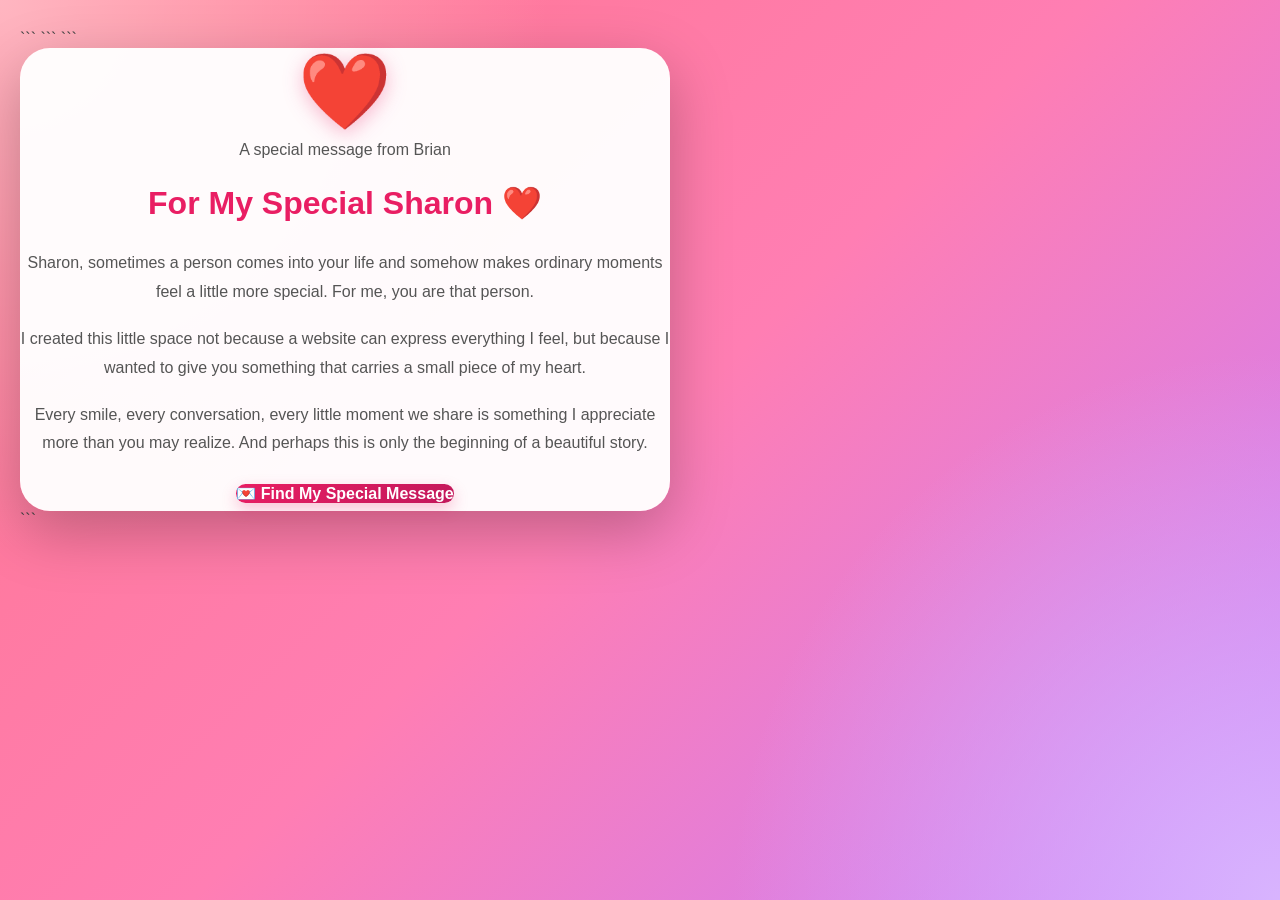
<file: index.html>
<!DOCTYPE html>

<html lang="en">

<head>
    <meta charset="UTF-8">

```
<meta name="viewport"
      content="width=device-width, initial-scale=1.0">

<title>From Brian to Sharon ❤️</title>

<link rel="stylesheet" href="style.css">
```

</head>

<body>

```
<!-- Romantic Card -->
<div class="card">

    <div class="heart">
        ❤️
    </div>

    <p class="from">
        A special message from Brian
    </p>

    <h1>For My Special Sharon ❤️</h1>

    <p>
        Sharon, sometimes a person comes into your life and
        somehow makes ordinary moments feel a little more special.
        For me, you are that person.
    </p>

    <p>
        I created this little space not because a website can
        express everything I feel, but because I wanted to give
        you something that carries a small piece of my heart.
    </p>

    <p>
        Every smile, every conversation, every little moment we
        share is something I appreciate more than you may realize.
        And perhaps this is only the beginning of a beautiful story.
    </p>


    <!-- Love Journey Button -->

    <button onclick="showSecret()">
        💌 Find My Special Message
    </button>


    <!-- Hidden Special Message -->

    <div id="secretMessage">

        <h2>💖 A Letter From Brian</h2>

        <p>
            Dear Sharon,
        </p>

        <p>
            I want you to know that you are genuinely special to me.
            There are some feelings that are difficult to put into
            ordinary words, so I decided to put them into this little
            letter instead.
        </p>

        <p>
            I don't know exactly what tomorrow holds, but I would
            love to discover the journey one step at a time.
            I want us to create beautiful memories, laugh together,
            support each other, and enjoy the simple moments that
            make life meaningful.
        </p>

        <p>
            I am not promising a perfect story. Instead, I am hoping
            for something real — something built with honesty,
            respect, understanding, laughter, and care.
        </p>

        <p>
            Maybe one day we will look back at this little website
            and smile because it reminds us of where everything
            started.
        </p>

        <p>
            So, Sharon, this is my little way of saying:
            <strong>I appreciate you, I care about you, and I would
            love to see where this journey can take us.</strong> ❤️
        </p>

        <p class="final-message">
            Here's to new memories, beautiful moments,
            and a journey worth remembering. ❤️
        </p>

        <p class="signature">
            With love,<br>
            <strong>Brian ❤️</strong>
        </p>

    </div>

</div>


<script src="script.js"></script>
```

</body>

</html>
</file>
<file: style.css>
* {
  margin: 0;
  padding: 0;
  box-sizing: border-box;
  }

html {
scroll-behavior: smooth;
}

body {
min-height: 100vh;

```
display: flex;
justify-content: center;
align-items: center;

padding: 30px 20px;

font-family: "Segoe UI", Arial, sans-serif;

background:
    radial-gradient(circle at top left, #ffb6c1, transparent 35%),
    radial-gradient(circle at bottom right, #d8b4fe, transparent 35%),
    linear-gradient(135deg, #ff758c, #ff7eb3, #c77dff);

color: #444;

overflow-x: hidden;
```

}

/* =========================================
MAIN CONTAINER
========================================= */

.container,
.card {
width: 100%;
max-width: 650px;

```
padding: 45px 40px;

text-align: center;

background: rgba(255, 255, 255, 0.96);

border-radius: 30px;

box-shadow:
    0 20px 60px rgba(0, 0, 0, 0.25);

animation: cardAppear 1.2s ease;

position: relative;

z-index: 10;
```

}

/* =========================================
HEART
========================================= */

.heart {
font-size: 75px;

```
margin-bottom: 10px;

animation: heartbeat 1.3s infinite;

filter:
    drop-shadow(0 5px 10px rgba(233, 30, 99, 0.3));
```

}

/* =========================================
HEADINGS
========================================= */

h1 {
color: #e91e63;

```
font-size: 38px;

margin-bottom: 25px;

line-height: 1.3;
```

}

h2 {
color: #e91e63;

```
font-size: 26px;

margin-bottom: 20px;
```

}

/* =========================================
PARAGRAPHS
========================================= */

p {
color: #555;

```
font-size: 18px;

line-height: 1.8;

margin-bottom: 18px;
```

}

/* =========================================
TYPING MESSAGE BOX
========================================= */

.message-box {
background: linear-gradient(
135deg,
#fff0f5,
#fff7fb
);

```
border-left: 5px solid #e91e63;

padding: 25px;

margin-bottom: 25px;

border-radius: 18px;

box-shadow:
    0 8px 25px rgba(233, 30, 99, 0.1);
```

}

.message-box h2 {
font-size: 24px;
}

/* Typing text */

#typingText {
min-height: 90px;

```
color: #555;

font-size: 18px;

line-height: 1.8;
```

}

/* =========================================
BUTTONS
========================================= */

button {
border: none;

```
padding: 15px 28px;

margin: 8px 5px;

background: linear-gradient(
    135deg,
    #e91e63,
    #c2185b
);

color: white;

font-size: 16px;

font-weight: bold;

border-radius: 30px;

cursor: pointer;

transition:
    transform 0.3s ease,
    box-shadow 0.3s ease,
    background 0.3s ease;

box-shadow:
    0 6px 15px rgba(233, 30, 99, 0.25);
```

}

button:hover {
transform: translateY(-3px) scale(1.04);

```
box-shadow:
    0 10px 25px rgba(233, 30, 99, 0.4);
```

}

button:active {
transform: scale(0.96);
}

/* =========================================
LOVE LETTER
========================================= */

#secretMessage {
display: none;

```
margin-top: 30px;

padding: 32px;

background:
    linear-gradient(
        135deg,
        #fff0f5,
        #fff8fb
    );

border-radius: 22px;

border: 2px solid #ffb6c1;

box-shadow:
    0 10px 30px rgba(233, 30, 99, 0.12);

text-align: left;

animation: loveLetterAppear 1s ease;
```

}

/* Love letter heading */

#secretMessage h2 {
text-align: center;

```
color: #e91e63;

margin-bottom: 25px;

font-size: 27px;
```

}

/* Love letter paragraphs */

#secretMessage p {
color: #555;

```
font-size: 17px;

line-height: 1.9;

margin-bottom: 20px;
```

}

/* Final message */

.final-message {
color: #e91e63 !important;

```
font-weight: bold;

font-size: 21px !important;

text-align: center;

margin-top: 30px;
```

}

/* Signature */

.signature {
color: #c2185b !important;

```
font-size: 19px !important;

font-style: italic;

text-align: right;

margin-top: 30px;

margin-bottom: 5px !important;
```

}

/* =========================================
HIDDEN CLASS
========================================= */

.hidden {
display: none !important;
}

/* =========================================
MEMORY GALLERY
========================================= */

.memory-gallery {
display: grid;

```
grid-template-columns:
    repeat(auto-fit, minmax(180px, 1fr));

gap: 20px;

margin-top: 30px;

margin-bottom: 30px;
```

}

.memory-card {
background: #fff0f5;

```
padding: 12px;

border-radius: 18px;

box-shadow:
    0 8px 20px rgba(0, 0, 0, 0.1);

transition:
    transform 0.3s ease,
    box-shadow 0.3s ease;
```

}

.memory-card:hover {
transform: translateY(-7px);

```
box-shadow:
    0 15px 30px rgba(0, 0, 0, 0.15);
```

}

.memory-image {
width: 100%;

```
height: 200px;

object-fit: cover;

border-radius: 14px;

cursor: pointer;

transition:
    transform 0.3s ease;
```

}

.memory-image:hover {
transform: scale(1.03);
}

.memory-image.selected {
transform: scale(1.05);

```
box-shadow:
    0 10px 30px rgba(233, 30, 99, 0.4);
```

}

/* =========================================
SURPRISE MESSAGE
========================================= */

#surpriseMessage {
margin-top: 25px;

```
padding: 25px;

border-radius: 20px;

background: #fff0f5;

border: 2px solid #ffb6c1;

color: #e91e63;

font-size: 19px;

font-weight: bold;

line-height: 1.7;

animation: loveLetterAppear 0.8s ease;
```

}

/* =========================================
FLOATING HEARTS
========================================= */

.floating-heart {
position: fixed;

```
bottom: -60px;

left: 50%;

pointer-events: none;

z-index: 9999;

animation:
    floatUp 5s linear forwards;

filter:
    drop-shadow(
        0 3px 5px
        rgba(233, 30, 99, 0.3)
    );
```

}

/* =========================================
CARD APPEAR ANIMATION
========================================= */

@keyframes cardAppear {

```
from {
    opacity: 0;

    transform:
        translateY(50px)
        scale(0.9);
}

to {
    opacity: 1;

    transform:
        translateY(0)
        scale(1);
}
```

}

/* =========================================
HEARTBEAT
========================================= */

@keyframes heartbeat {

```
0% {
    transform: scale(1);
}

25% {
    transform: scale(1.12);
}

40% {
    transform: scale(1);
}

60% {
    transform: scale(1.15);
}

100% {
    transform: scale(1);
}
```

}

/* =========================================
LOVE LETTER APPEAR
========================================= */

@keyframes loveLetterAppear {

```
from {
    opacity: 0;

    transform:
        translateY(30px)
        scale(0.95);
}

to {
    opacity: 1;

    transform:
        translateY(0)
        scale(1);
}
```

}

/* =========================================
SECRET MESSAGE APPEAR
========================================= */

@keyframes secretAppear {

```
from {
    opacity: 0;

    transform:
        translateY(20px);
}

to {
    opacity: 1;

    transform:
        translateY(0);
}
```

}

/* =========================================
FLOATING HEART ANIMATION
========================================= */

@keyframes floatUp {

```
0% {
    transform:
        translateY(0)
        rotate(0deg)
        scale(1);

    opacity: 1;
}

50% {
    opacity: 0.8;
}

100% {
    transform:
        translateY(-110vh)
        rotate(360deg)
        scale(1.4);

    opacity: 0;
}
```

}

/* =========================================
MOBILE RESPONSIVE DESIGN
========================================= */

@media (max-width: 600px) {

```
body {
    padding: 15px;
    align-items: flex-start;
}


.container,
.card {
    margin-top: 20px;

    padding: 32px 20px;

    border-radius: 24px;
}


h1 {
    font-size: 28px;
}


h2 {
    font-size: 22px;
}


p {
    font-size: 16px;

    line-height: 1.7;
}


#typingText {
    font-size: 16px;
}


#secretMessage {
    padding: 22px 18px;
}


#secretMessage p {
    font-size: 16px;

    line-height: 1.8;
}


.heart {
    font-size: 60px;
}


button {
    width: 100%;

    margin: 7px 0;

    padding: 14px 20px;
}


.memory-gallery {
    grid-template-columns: 1fr;
}


.memory-image {
    height: 230px;
}


.final-message {
    font-size: 18px !important;
}


.signature {
    font-size: 17px !important;
}


}
</file>
